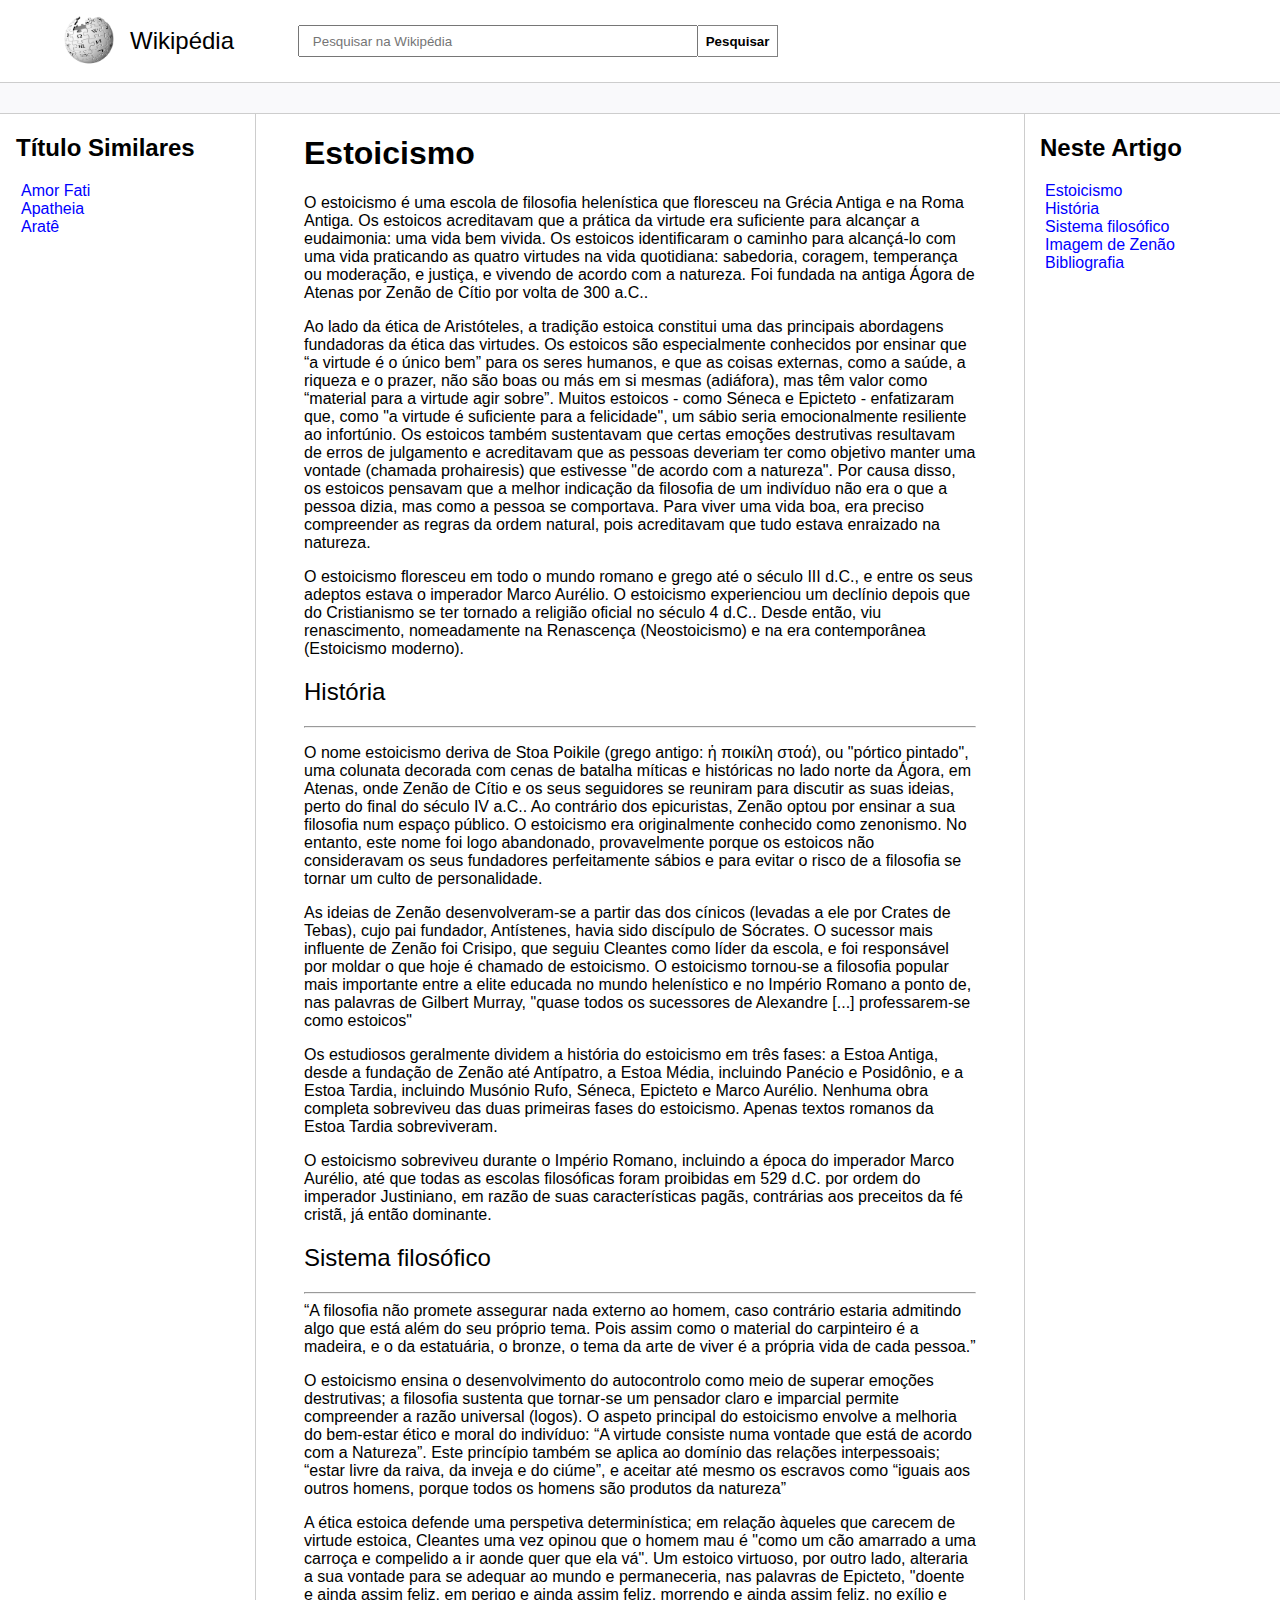
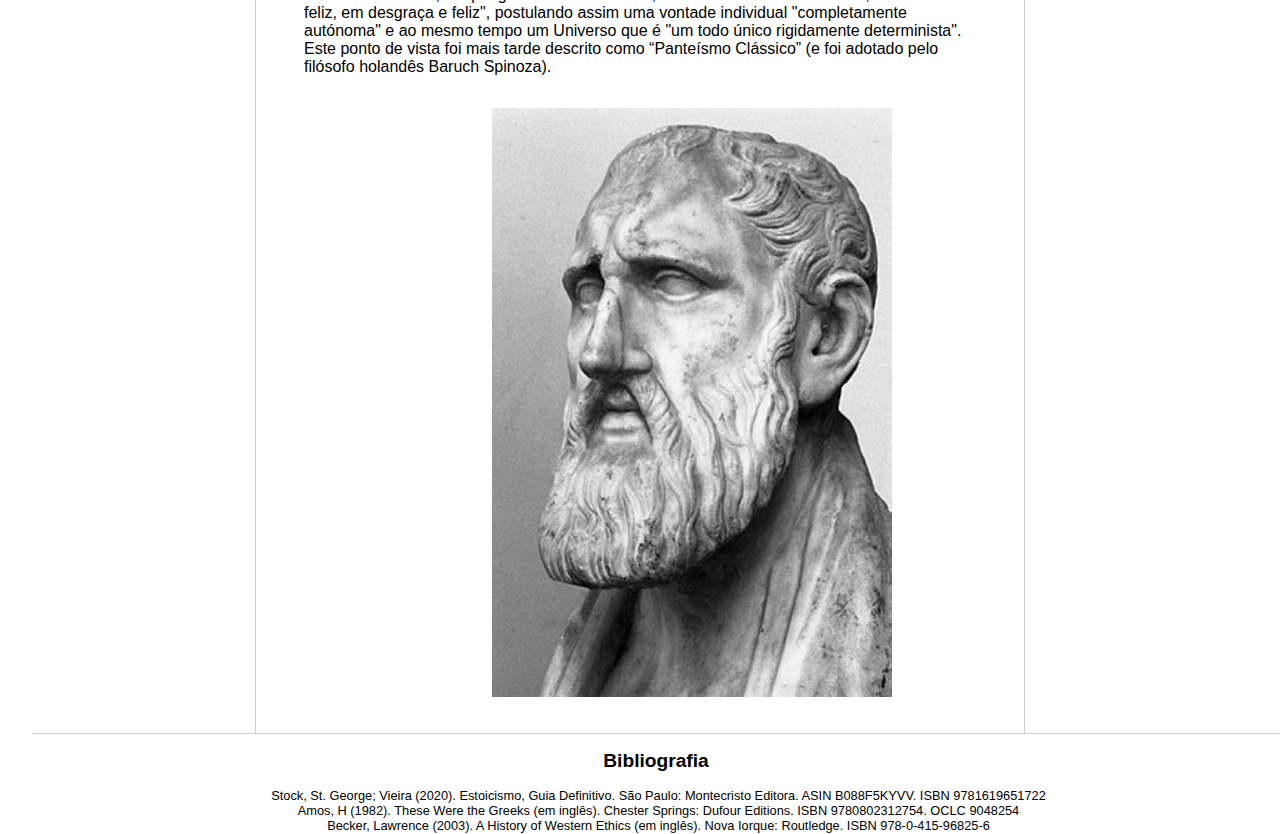
<file: index.html>
<!DOCTYPE html>
<html lang="pt-br">
<head>
    <meta charset="UTF-8">
    <meta http-equiv="X-UA-Compatible" content="IE=edge">
    <meta name="viewport" content="width=device-width, initial-scale=1.0">
    <title>Estocismo</title>
    <link rel="stylesheet" href="assets/css/style.css">
    <link rel="shortcut icon" href="./assets/images/logo-site.png" type="image/x-icon">
</head>
<body>
    
   <header>
        <nav class="navBar">
            <img src="assets/images/Wikipedia_Logo_1.0.png" width="50"/>
            <h2>Wikipédia</h2>

            <input type="search" placeholder="Pesquisar na Wikipédia">
            <button>Pesquisar</button>
        </nav>
    </header> 
    
    <aside class="bar"></aside>
    <div class="content">
        <div class="sidebar">
            <h2>Título Similares</h2>
            <ul>
                <li><a href="./amorFat.html">Amor Fati</a></li>
                <li><a href="./apatheia.html">Apatheia</a></li>
                <li><a href="arate.html">Aratê</a></li>
            </ul>
        </div>

        <main class="main">
            <section>
                <h1 id="estoicismo"><strong>Estoicismo</strong></h1>
                <p>O estoicismo é uma escola de filosofia helenística que floresceu na Grécia Antiga e na Roma Antiga. Os estoicos acreditavam que a prática da virtude era suficiente para alcançar a eudaimonia: uma vida bem vivida. Os estoicos identificaram o caminho para alcançá-lo com uma vida praticando as quatro virtudes na vida quotidiana: sabedoria, coragem, temperança ou moderação, e justiça, e vivendo de acordo com a natureza. Foi fundada na antiga Ágora de Atenas por Zenão de Cítio por volta de 300 a.C..</p>
                <p>Ao lado da ética de Aristóteles, a tradição estoica constitui uma das principais abordagens fundadoras da ética das virtudes. Os estoicos são especialmente conhecidos por ensinar que “a virtude é o único bem” para os seres humanos, e que as coisas externas, como a saúde, a riqueza e o prazer, não são boas ou más em si mesmas (adiáfora), mas têm valor como “material para a virtude agir sobre”. Muitos estoicos - como Séneca e Epicteto - enfatizaram que, como "a virtude é suficiente para a felicidade", um sábio seria emocionalmente resiliente ao infortúnio. Os estoicos também sustentavam que certas emoções destrutivas resultavam de erros de julgamento e acreditavam que as pessoas deveriam ter como objetivo manter uma vontade (chamada prohairesis) que estivesse "de acordo com a natureza". Por causa disso, os estoicos pensavam que a melhor indicação da filosofia de um indivíduo não era o que a pessoa dizia, mas como a pessoa se comportava. Para viver uma vida boa, era preciso compreender as regras da ordem natural, pois acreditavam que tudo estava enraizado na natureza.</p>
                <p>O estoicismo floresceu em todo o mundo romano e grego até o século III d.C., e entre os seus adeptos estava o imperador Marco Aurélio. O estoicismo experienciou um declínio depois que do Cristianismo se ter tornado a religião oficial no século 4 d.C.. Desde então, viu renascimento, nomeadamente na Renascença (Neostoicismo) e na era contemporânea (Estoicismo moderno).</p>
            </section>

            <section>
                <h2 id="historia">História</h2>
                <hr>
                <p>O nome estoicismo deriva de Stoa Poikile (grego antigo: ἡ ποικίλη στοά), ou "pórtico pintado", uma colunata decorada com cenas de batalha míticas e históricas no lado norte da Ágora, em Atenas, onde Zenão de Cítio e os seus seguidores se reuniram para discutir as suas ideias, perto do final do século IV a.C.. Ao contrário dos epicuristas, Zenão optou por ensinar a sua filosofia num espaço público. O estoicismo era originalmente conhecido como zenonismo. No entanto, este nome foi logo abandonado, provavelmente porque os estoicos não consideravam os seus fundadores perfeitamente sábios e para evitar o risco de a filosofia se tornar um culto de personalidade.</p>
                <p>As ideias de Zenão desenvolveram-se a partir das dos cínicos (levadas a ele por Crates de Tebas), cujo pai fundador, Antístenes, havia sido discípulo de Sócrates. O sucessor mais influente de Zenão foi Crisipo, que seguiu Cleantes como líder da escola, e foi responsável por moldar o que hoje é chamado de estoicismo. O estoicismo tornou-se a filosofia popular mais importante entre a elite educada no mundo helenístico e no Império Romano a ponto de, nas palavras de Gilbert Murray, "quase todos os sucessores de Alexandre [...] professarem-se como estoicos"</p>
                <p>Os estudiosos geralmente dividem a história do estoicismo em três fases: a Estoa Antiga, desde a fundação de Zenão até Antípatro, a Estoa Média, incluindo Panécio e Posidônio, e a Estoa Tardia, incluindo Musónio Rufo, Séneca, Epicteto e Marco Aurélio. Nenhuma obra completa sobreviveu das duas primeiras fases do estoicismo. Apenas textos romanos da Estoa Tardia sobreviveram.</p>
                <p>O estoicismo sobreviveu durante o Império Romano, incluindo a época do imperador Marco Aurélio, até que todas as escolas filosóficas foram proibidas em 529 d.C. por ordem do imperador Justiniano, em razão de suas características pagãs, contrárias aos preceitos da fé cristã, já então dominante.</p>
            </section>

            <section>
                <h2 id="sistemaFilosofico">Sistema filosófico</h2>
                <hr>
                <q cite="https://pt.wikipedia.org/wiki/Epiteto" >A filosofia não promete assegurar nada externo ao homem, caso contrário estaria admitindo algo que está além do seu próprio tema. Pois assim como o material do carpinteiro é a madeira, e o da estatuária, o bronze, o tema da arte de viver é a própria vida de cada pessoa.</q>
                <p>O estoicismo ensina o desenvolvimento do autocontrolo como meio de superar emoções destrutivas; a filosofia sustenta que tornar-se um pensador claro e imparcial permite compreender a razão universal (logos). O aspeto principal do estoicismo envolve a melhoria do bem-estar ético e moral do indivíduo: “A virtude consiste numa vontade que está de acordo com a Natureza”. Este princípio também se aplica ao domínio das relações interpessoais; “estar livre da raiva, da inveja e do ciúme”, e aceitar até mesmo os escravos como “iguais aos outros homens, porque todos os homens são produtos da natureza”</p>
                <p>A ética estoica defende uma perspetiva determinística; em relação àqueles que carecem de virtude estoica, Cleantes uma vez opinou que o homem mau é "como um cão amarrado a uma carroça e compelido a ir aonde quer que ela vá". Um estoico virtuoso, por outro lado, alteraria a sua vontade para se adequar ao mundo e permaneceria, nas palavras de Epicteto, "doente e ainda assim feliz, em perigo e ainda assim feliz, morrendo e ainda assim feliz, no exílio e feliz, em desgraça e feliz", postulando assim uma vontade individual "completamente autónoma" e ao mesmo tempo um Universo que é "um todo único rigidamente determinista". Este ponto de vista foi mais tarde descrito como “Panteísmo Clássico” (e foi adotado pelo filósofo holandês Baruch Spinoza).</p>
            </section>

            <picture>
                <img src="./assets/images/zenao.jpg" width="400" alt="Imagem do filosofo Zenao" id="zenaoIMG">
            </picture>
        </main> 

        <div class="anchors">
            <h2>Neste Artigo</h2>
            <ul>
                <li><a href="#estoicismo">Estoicismo</a></li>
                <li><a href="#historia">História</a></li>
                <li><a href="#sistemaFilosofico">Sistema filosófico</a></li>
                <li><a href="#zenaoIMG">Imagem de Zenão</a></li>
                <li><a href="#bibliografia">Bibliografia</a></li>
            </ul>
        </div>
    </div>

    <footer class="footer">
        <h2 id="bibliografia">Bibliografia</h2>
        <ul>
            <li>Stock, St. George; Vieira (2020). Estoicismo, Guia Definitivo. São Paulo: Montecristo Editora. ASIN B088F5KYVV. ISBN 9781619651722</li>
            <li>Amos, H (1982). These Were the Greeks (em inglês). Chester Springs: Dufour Editions. ISBN 9780802312754. OCLC 9048254</li>
            <li>Becker, Lawrence (2003). A History of Western Ethics (em inglês). Nova Iorque: Routledge. ISBN 978-0-415-96825-6</li>
        </ul>
    </footer>
</body>
</html>
</file>
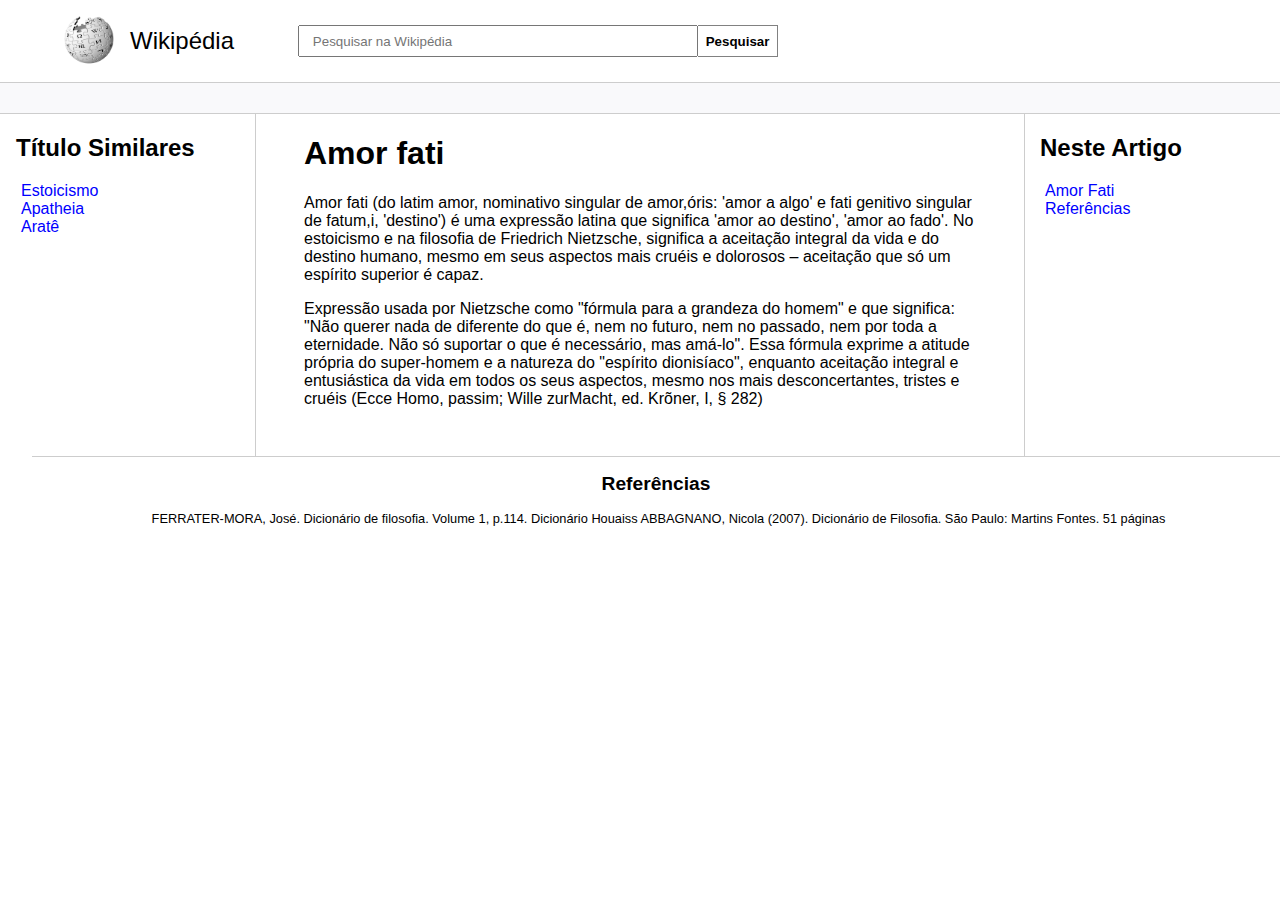
<file: amorFat.html>
<!DOCTYPE html>
<html lang="pt-br">
<head>
    <meta charset="UTF-8">
    <meta http-equiv="X-UA-Compatible" content="IE=edge">
    <meta name="viewport" content="width=device-width, initial-scale=1.0">
    <title>Amor fati</title>
    <link rel="stylesheet" href="assets/css/style.css">
    <link rel="shortcut icon" href="./assets/images/logo-site.png" type="image/x-icon">
</head>
<body>
    
   <header>
        <nav class="navBar">
            <img src="assets/images/Wikipedia_Logo_1.0.png" width="50"/>
            <h2>Wikipédia</h2>

            <input type="search" placeholder="Pesquisar na Wikipédia">
            <button>Pesquisar</button>
        </nav>
    </header> 
    
    <aside class="bar"></aside>
    <div class="content">
        <div class="sidebar">
            <h2>Título Similares</h2>
            <ul>
                <li><a href="./index.html">Estoicismo</a></li>
                <li><a href="./apatheia.html">Apatheia</a></li>
                <li><a href="arate.html">Aratê</a></li>
            </ul>
        </div>

        <main class="main">
            <section>
                <h1 id="amorfati"><strong>Amor fati</strong></h1>
                <p>Amor fati (do latim amor, nominativo singular de amor,óris: 'amor a algo' e fati genitivo singular de fatum,i, 'destino') é uma expressão latina que significa 'amor ao destino', 'amor ao fado'. No estoicismo e na filosofia de Friedrich Nietzsche, significa a aceitação integral da vida e do destino humano, mesmo em seus aspectos mais cruéis e dolorosos – aceitação que só um espírito superior é capaz.</p>
                <p>Expressão usada por Nietzsche como "fórmula para a grandeza do homem" e que significa: "Não querer nada de diferente do que é, nem no futuro, nem no passado, nem por toda a eternidade. Não só suportar o que é necessário, mas amá-lo". Essa fórmula exprime a atitude própria do super-homem e a natureza do "espírito dionisíaco", enquanto aceitação integral e entusiástica da vida em todos os seus aspectos, mesmo nos mais desconcertantes, tristes e cruéis (Ecce Homo, passim; Wille zurMacht, ed. Krõner, I, § 282)</p>
            </section>
        </main> 

        <div class="anchors">
            <h2>Neste Artigo</h2>
            <ul>
                <li><a href="#amorfati">Amor Fati</a></li>
                <li><a href="#referencias">Referências</a></li>
            </ul>
        </div>
    </div>

    <footer class="footer">
        <h2 id="referencias">Referências</h2>
        <ul>
            <li> FERRATER-MORA, José. Dicionário de filosofia. Volume 1, p.114.
                Dicionário Houaiss
                ABBAGNANO, Nicola (2007). Dicionário de Filosofia. São Paulo: Martins Fontes. 51 páginas</li>
        </ul>
    </footer>
</body>
</html>
</file>
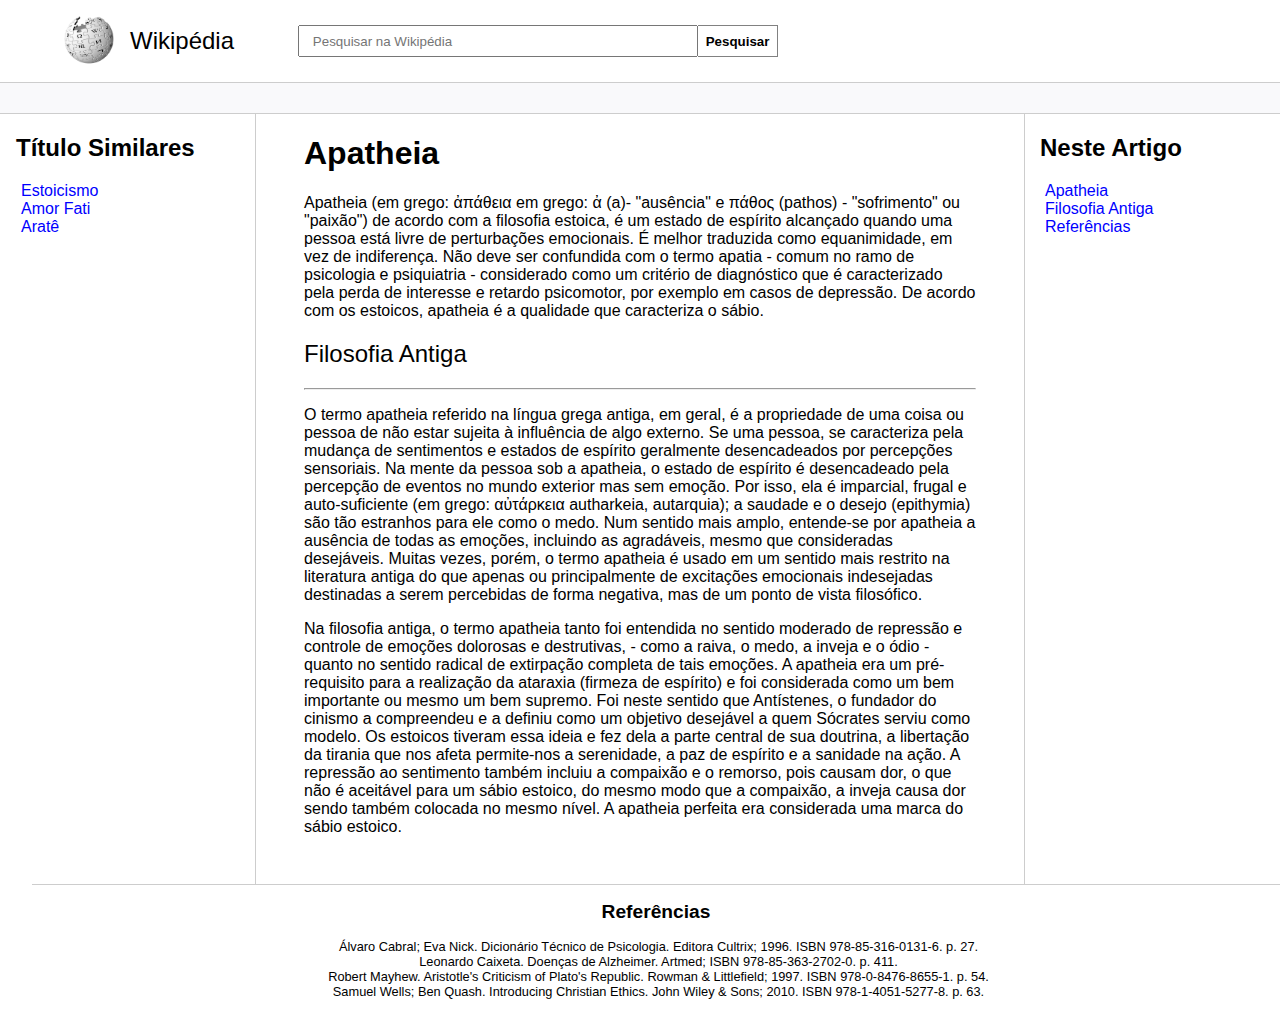
<file: apatheia.html>
<!DOCTYPE html>
<html lang="pt-br">
<head>
    <meta charset="UTF-8">
    <meta http-equiv="X-UA-Compatible" content="IE=edge">
    <meta name="viewport" content="width=device-width, initial-scale=1.0">
    <title>Apatheia</title>
    <link rel="stylesheet" href="assets/css/style.css">
    <link rel="shortcut icon" href="./assets/images/logo-site.png" type="image/x-icon">
</head>
<body>
    
   <header>
        <nav class="navBar">
            <img src="assets/images/Wikipedia_Logo_1.0.png" width="50"/>
            <h2>Wikipédia</h2>

            <input type="search" placeholder="Pesquisar na Wikipédia">
            <button>Pesquisar</button>
        </nav>
    </header> 
    
    <aside class="bar"></aside>
    <div class="content">
        <div class="sidebar">
            <h2>Título Similares</h2>
            <ul>
                <li><a href="./index.html">Estoicismo</a></li>
                <li><a href="./amorFat.html">Amor Fati</a></li>
                <li><a href="arate.html">Aratê</a></li>
            </ul>
        </div>

        <main class="main">
            <section>
                <h1 id="apatheia"><strong>Apatheia</strong></h1>
                <p>Apatheia (em grego: ἀπάθεια em grego: ἀ (a)- "ausência" e πάθος (pathos) - "sofrimento" ou "paixão") de acordo com a filosofia estoica, é um estado de espírito alcançado quando uma pessoa está livre de perturbações emocionais. É melhor traduzida como equanimidade, em vez de indiferença. Não deve ser confundida com o termo apatia - comum no ramo de psicologia e psiquiatria - considerado como um critério de diagnóstico que é caracterizado pela perda de interesse e retardo psicomotor, por exemplo em casos de depressão. De acordo com os estoicos, apatheia é a qualidade que caracteriza o sábio.</p>
            </section>
            <section>
                <h2 id="filosofiaAntiga">Filosofia Antiga</h2>
                <hr>
                <p>O termo apatheia referido na língua grega antiga, em geral, é a propriedade de uma coisa ou pessoa de não estar sujeita à influência de algo externo. Se uma pessoa, se caracteriza pela mudança de sentimentos e estados de espírito geralmente desencadeados por percepções sensoriais. Na mente da pessoa sob a apatheia, o estado de espírito é desencadeado pela percepção de eventos no mundo exterior mas sem emoção. Por isso, ela é imparcial, frugal e auto-suficiente (em grego: αὐτάρκεια autharkeia, autarquia); a saudade e o desejo (epithymia) são tão estranhos para ele como o medo. Num sentido mais amplo, entende-se por apatheia a ausência de todas as emoções, incluindo as agradáveis, mesmo que consideradas desejáveis. Muitas vezes, porém, o termo apatheia é usado em um sentido mais restrito na literatura antiga do que apenas ou principalmente de excitações emocionais indesejadas destinadas a serem percebidas de forma negativa, mas de um ponto de vista filosófico.</p>
                <p>Na filosofia antiga, o termo apatheia tanto foi entendida no sentido moderado de repressão e controle de emoções dolorosas e destrutivas, - como a raiva, o medo, a inveja e o ódio - quanto no sentido radical de extirpação completa de tais emoções. A apatheia era um pré-requisito para a realização da ataraxia (firmeza de espírito) e foi considerada como um bem importante ou mesmo um bem supremo. Foi neste sentido que Antístenes, o fundador do cinismo a compreendeu e a definiu como um objetivo desejável a quem Sócrates serviu como modelo. Os estoicos tiveram essa ideia e fez dela a parte central de sua doutrina, a libertação da tirania que nos afeta permite-nos a serenidade, a paz de espírito e a sanidade na ação. A repressão ao sentimento também incluiu a compaixão e o remorso, pois causam dor, o que não é aceitável para um sábio estoico, do mesmo modo que a compaixão, a inveja causa dor sendo também colocada no mesmo nível. A apatheia perfeita era considerada uma marca do sábio estoico.</p>
            </section>
        </main> 

        <div class="anchors">
            <h2>Neste Artigo</h2>
            <ul>
                <li><a href="#apatheia">Apatheia</a></li>
                <li><a href="#filosofiaAntiga">Filosofia Antiga</a></li>
                <li><a href="#referencias">Referências</a></li>
            </ul>
        </div>
    </div>

    <footer class="footer">
        <h2 id="referencias">Referências</h2>
        <ul>
            <li>  Álvaro Cabral; Eva Nick. Dicionário Técnico de Psicologia. Editora Cultrix; 1996. ISBN 978-85-316-0131-6. p. 27.</li>
            <li> Leonardo Caixeta. Doenças de Alzheimer. Artmed; ISBN 978-85-363-2702-0. p. 411.</li>
            <li> Robert Mayhew. Aristotle's Criticism of Plato's Republic. Rowman & Littlefield; 1997. ISBN 978-0-8476-8655-1. p. 54.</li>
            <li> Samuel Wells; Ben Quash. Introducing Christian Ethics. John Wiley & Sons; 2010. ISBN 978-1-4051-5277-8. p. 63.</li>
        </ul>
    </footer>
</body>
</html>
</file>
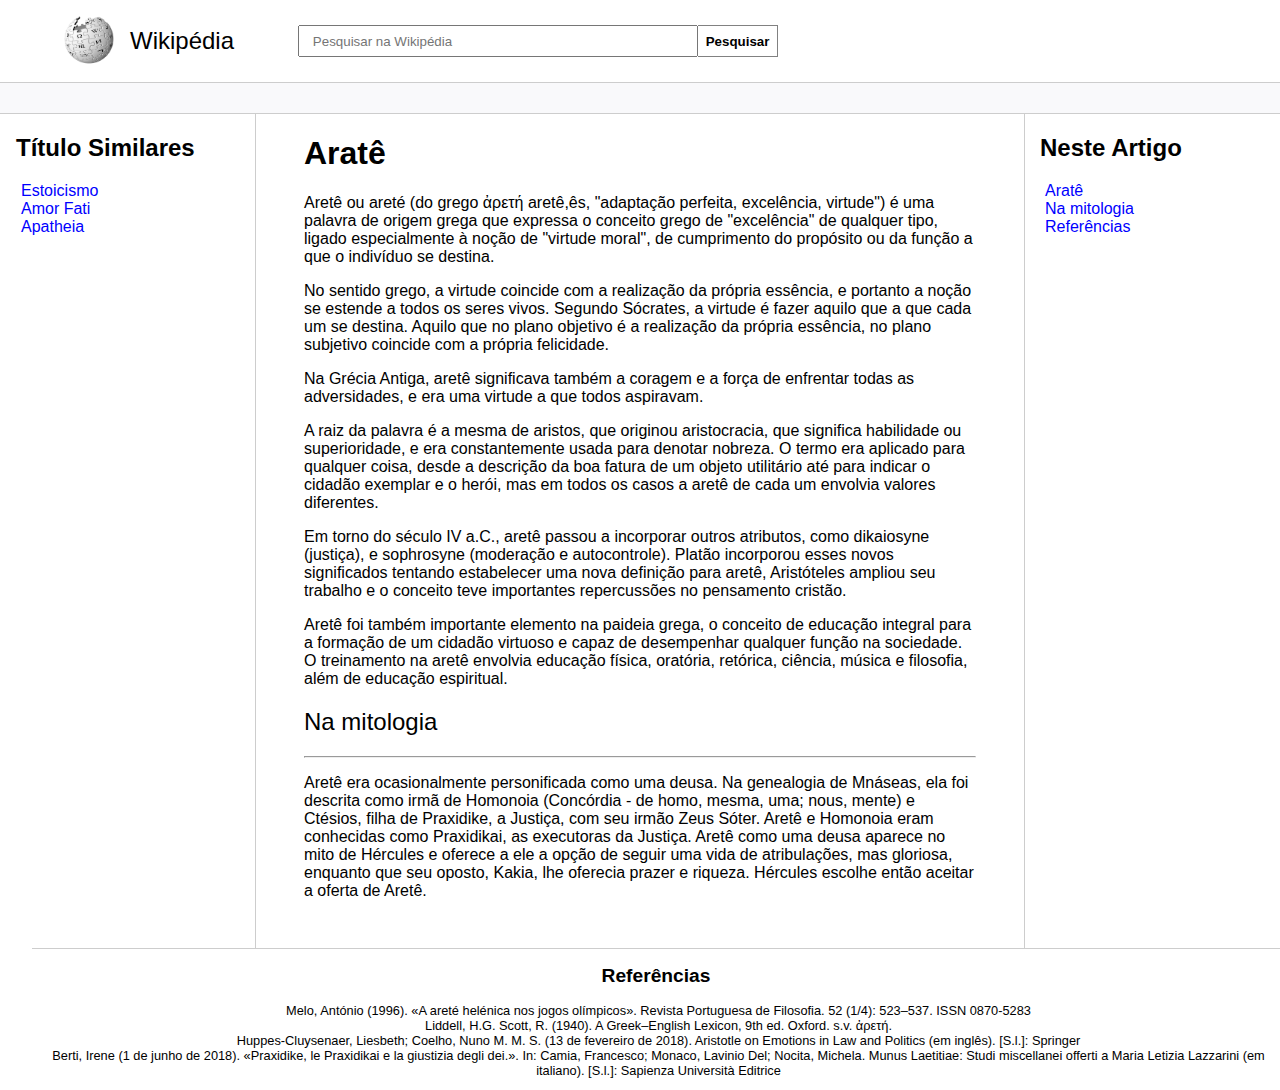
<file: arate.html>
<!DOCTYPE html>
<html lang="pt-br">
<head>
    <meta charset="UTF-8">
    <meta http-equiv="X-UA-Compatible" content="IE=edge">
    <meta name="viewport" content="width=device-width, initial-scale=1.0">
    <title>Aratê</title>
    <link rel="stylesheet" href="assets/css/style.css">
    <link rel="shortcut icon" href="./assets/images/logo-site.png" type="image/x-icon">
</head>
<body>
    
   <header>
        <nav class="navBar">
            <img src="assets/images/Wikipedia_Logo_1.0.png" width="50"/>
            <h2>Wikipédia</h2>

            <input type="search" placeholder="Pesquisar na Wikipédia">
            <button>Pesquisar</button>
        </nav>
    </header> 
    
    <aside class="bar"></aside>
    <div class="content">
        <div class="sidebar">
            <h2>Título Similares</h2>
            <ul>
                <li><a href="./index.html">Estoicismo</a></li>
                <li><a href="./amorFat.html">Amor Fati</a></li>
                <li><a href="apatheia.html">Apatheia</a></li>
            </ul>
        </div>

        <main class="main">
            <section>
                <h1 id="arate"><strong>Aratê</strong></h1>
                <p>Aretê ou areté (do grego ἀρετή aretê,ês, "adaptação perfeita, excelência, virtude") é uma palavra de origem grega que expressa o conceito grego de "excelência" de qualquer tipo, ligado especialmente à noção de "virtude moral", de cumprimento do propósito ou da função a que o indivíduo se destina.</p>
                <p>No sentido grego, a virtude coincide com a realização da própria essência, e portanto a noção se estende a todos os seres vivos. Segundo Sócrates, a virtude é fazer aquilo que a que cada um se destina. Aquilo que no plano objetivo é a realização da própria essência, no plano subjetivo coincide com a própria felicidade.</p>
                <p>Na Grécia Antiga, aretê significava também a coragem e a força de enfrentar todas as adversidades, e era uma virtude a que todos aspiravam.</p>
                <p>A raiz da palavra é a mesma de aristos, que originou aristocracia, que significa habilidade ou superioridade, e era constantemente usada para denotar nobreza. O termo era aplicado para qualquer coisa, desde a descrição da boa fatura de um objeto utilitário até para indicar o cidadão exemplar e o herói, mas em todos os casos a aretê de cada um envolvia valores diferentes.</p>
                <p>Em torno do século IV a.C., aretê passou a incorporar outros atributos, como dikaiosyne (justiça), e sophrosyne (moderação e autocontrole). Platão incorporou esses novos significados tentando estabelecer uma nova definição para aretê, Aristóteles ampliou seu trabalho e o conceito teve importantes repercussões no pensamento cristão.</p>
                <p>Aretê foi também importante elemento na paideia grega, o conceito de educação integral para a formação de um cidadão virtuoso e capaz de desempenhar qualquer função na sociedade. O treinamento na aretê envolvia educação física, oratória, retórica, ciência, música e filosofia, além de educação espiritual.</p>  
            </section>
            <section>
                <h2 id="mitologia">Na mitologia</h2>
                <hr>
                <p>Aretê era ocasionalmente personificada como uma deusa. Na genealogia de Mnáseas, ela foi descrita como irmã de Homonoia (Concórdia - de homo, mesma, uma; nous, mente) e Ctésios, filha de Praxidike, a Justiça, com seu irmão Zeus Sóter. Aretê e Homonoia eram conhecidas como Praxidikai, as executoras da Justiça. Aretê como uma deusa aparece no mito de Hércules e oferece a ele a opção de seguir uma vida de atribulações, mas gloriosa, enquanto que seu oposto, Kakia, lhe oferecia prazer e riqueza. Hércules escolhe então aceitar a oferta de Aretê.</p>
                </section>
            </main> 

        <div class="anchors">
            <h2>Neste Artigo</h2>
            <ul>
                <li><a href="#arate">Aratê</a></li>
                <li><a href="#mitologia">Na mitologia</a></li>
                <li><a href="#referencias">Referências</a></li>
            </ul>
        </div>
    </div>

    <footer class="footer">
        <h2 id="referencias">Referências</h2>
        <ul>
            <li>   Melo, António (1996). «A areté helénica nos jogos olímpicos». Revista Portuguesa de Filosofia. 52 (1/4): 523–537. ISSN 0870-5283</li>
            <li>  Liddell, H.G. Scott, R. (1940). A Greek–English Lexicon, 9th ed. Oxford. s.v. ἀρετή.</li>
            <li> Huppes-Cluysenaer, Liesbeth; Coelho, Nuno M. M. S. (13 de fevereiro de 2018). Aristotle on Emotions in Law and Politics (em inglês). [S.l.]: Springer</li>
            <li> Berti, Irene (1 de junho de 2018). «Praxidike, le Praxidikai e la giustizia degli dei.». In: Camia, Francesco; Monaco, Lavinio Del; Nocita, Michela. Munus Laetitiae: Studi miscellanei offerti a Maria Letizia Lazzarini (em italiano). [S.l.]: Sapienza Università Editrice</li>
        </ul>
    </footer>
</body>
</html>
</file>
<file: assets/css/style.css>
body, html {
    margin: 0;
    padding: 0;
    font-family: 'Segoe UI', Tahoma, Geneva, Verdana, sans-serif;
}
ul { list-style: none; padding-left: 5px; }
a { color:blue; text-decoration: none;}
.bar {
    background-color: #f9f9fb;
    padding:15px;
    border-top: solid 1px #cdcdcd;
    border-bottom: solid 1px #cdcdcd;
}
.content {
    max-width: 1440px;
    margin: auto;
    grid-gap: 3rem;
    display: grid;
    gap: 3rem;
    grid-template-areas: "sidebar main anchors";
    grid-template-columns: minmax(0,15rem) minmax(0,2.5fr) minmax(0,15rem);
    padding-left: 1rem;
    padding-right: 1rem;
}
.footer {
    min-height: 100px;
    border-top: solid 1px #cdcdcd;
    margin-left: 2rem;
    font-size: .8rem;
    text-align: center;
    
}

.anchors {
    border-left: solid 1px #cdcdcd;
    padding-left: 15px;
}
.sidebar {
    border-right: solid 1px #cdcdcd;
}
figure {
    text-align: center;
}
/* Navbar */
.navBar{
    display: flex;
    flex-direction: row;
    flex-wrap:wrap;
    align-items: center;
    
}
.navBar h2{
    font-weight: 500;
}

.navBar img{
    margin: 1rem ;
    margin-left: 4rem;
}

.navBar input{
    margin-left: 5%;
    width: 25rem;
    height: 2rem;
    padding-left: .8rem;
}
.navBar button{
    height: 2rem;
    width: 5rem;
    background-color: white;
    color:black;
    font-weight: 700;
    border:1px solid rgba(0, 0, 0, 0.496);
    border-left: 0;
}

/* Main */
.main{
    margin-bottom: 2rem;
}
.main h2{
    font-weight: 400;
}

.main picture img{
   margin-left: 28%;
   margin-top:1rem;
}
</file>
